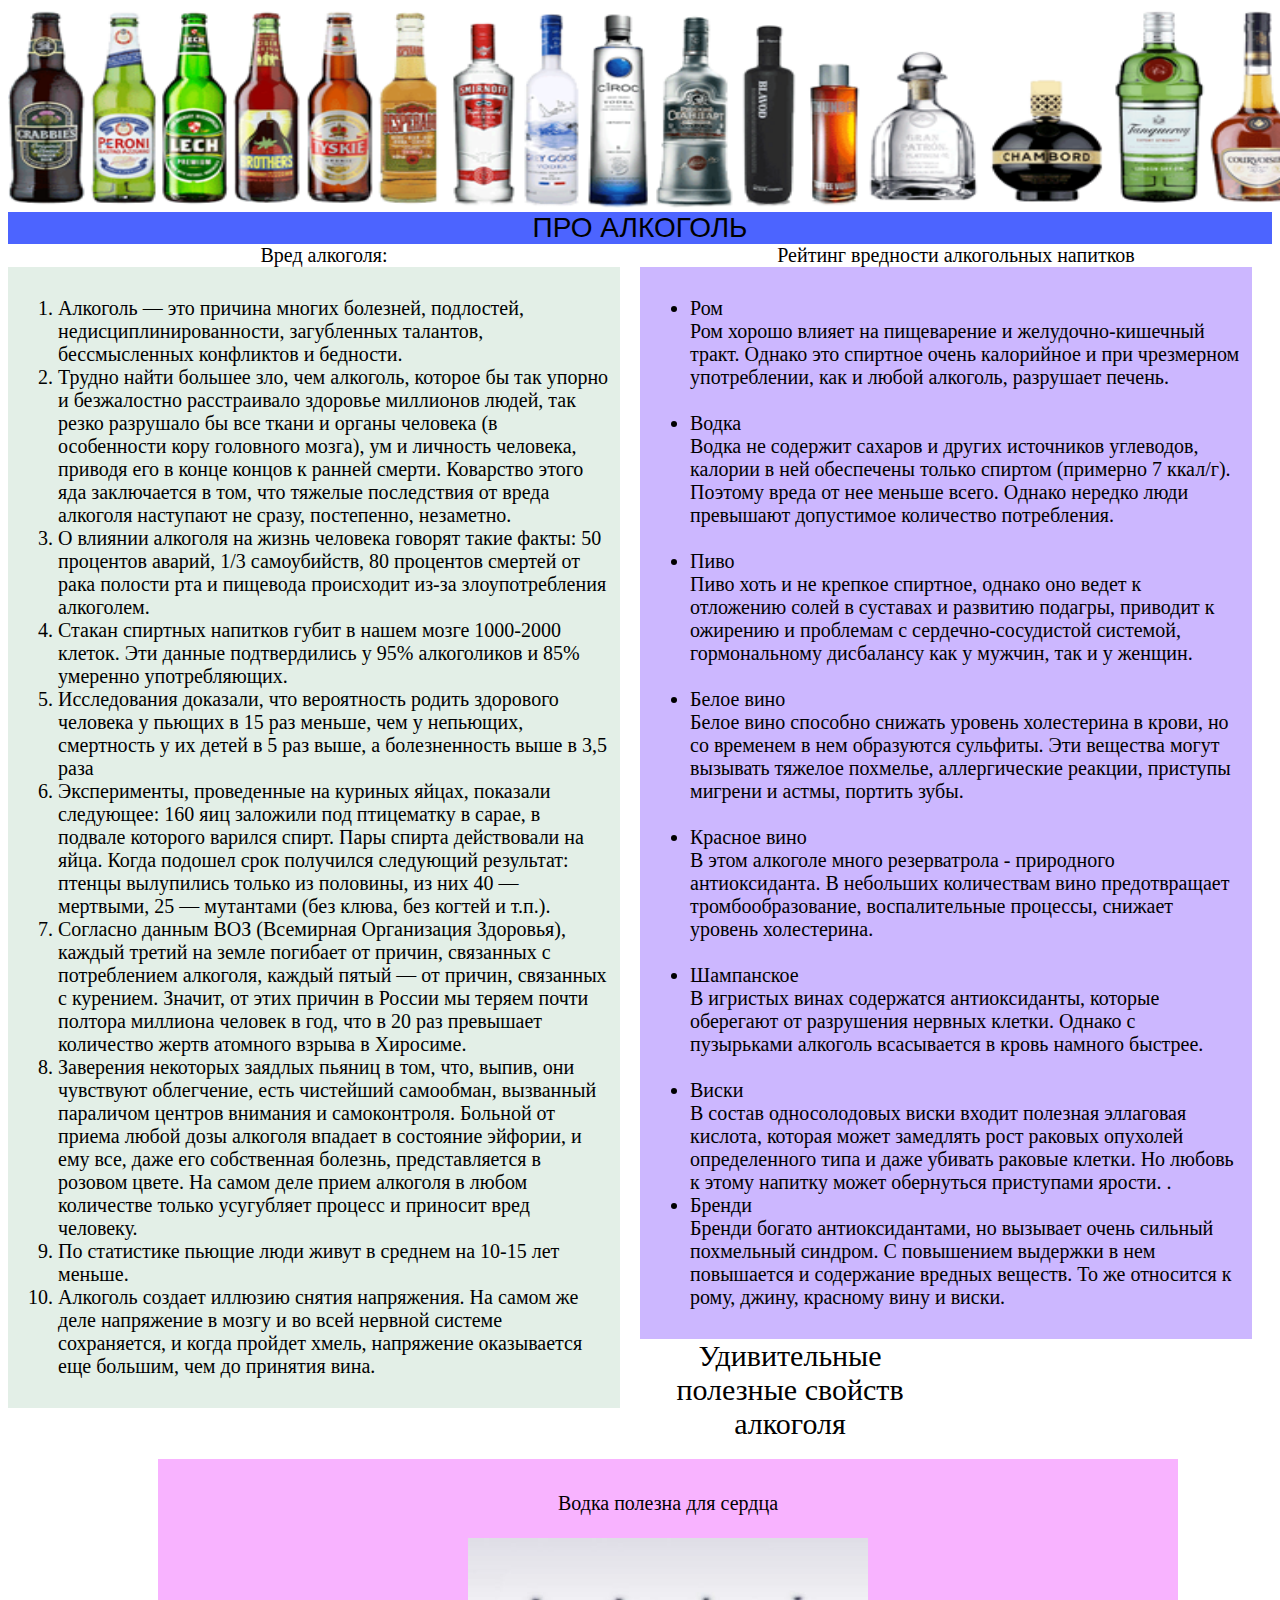
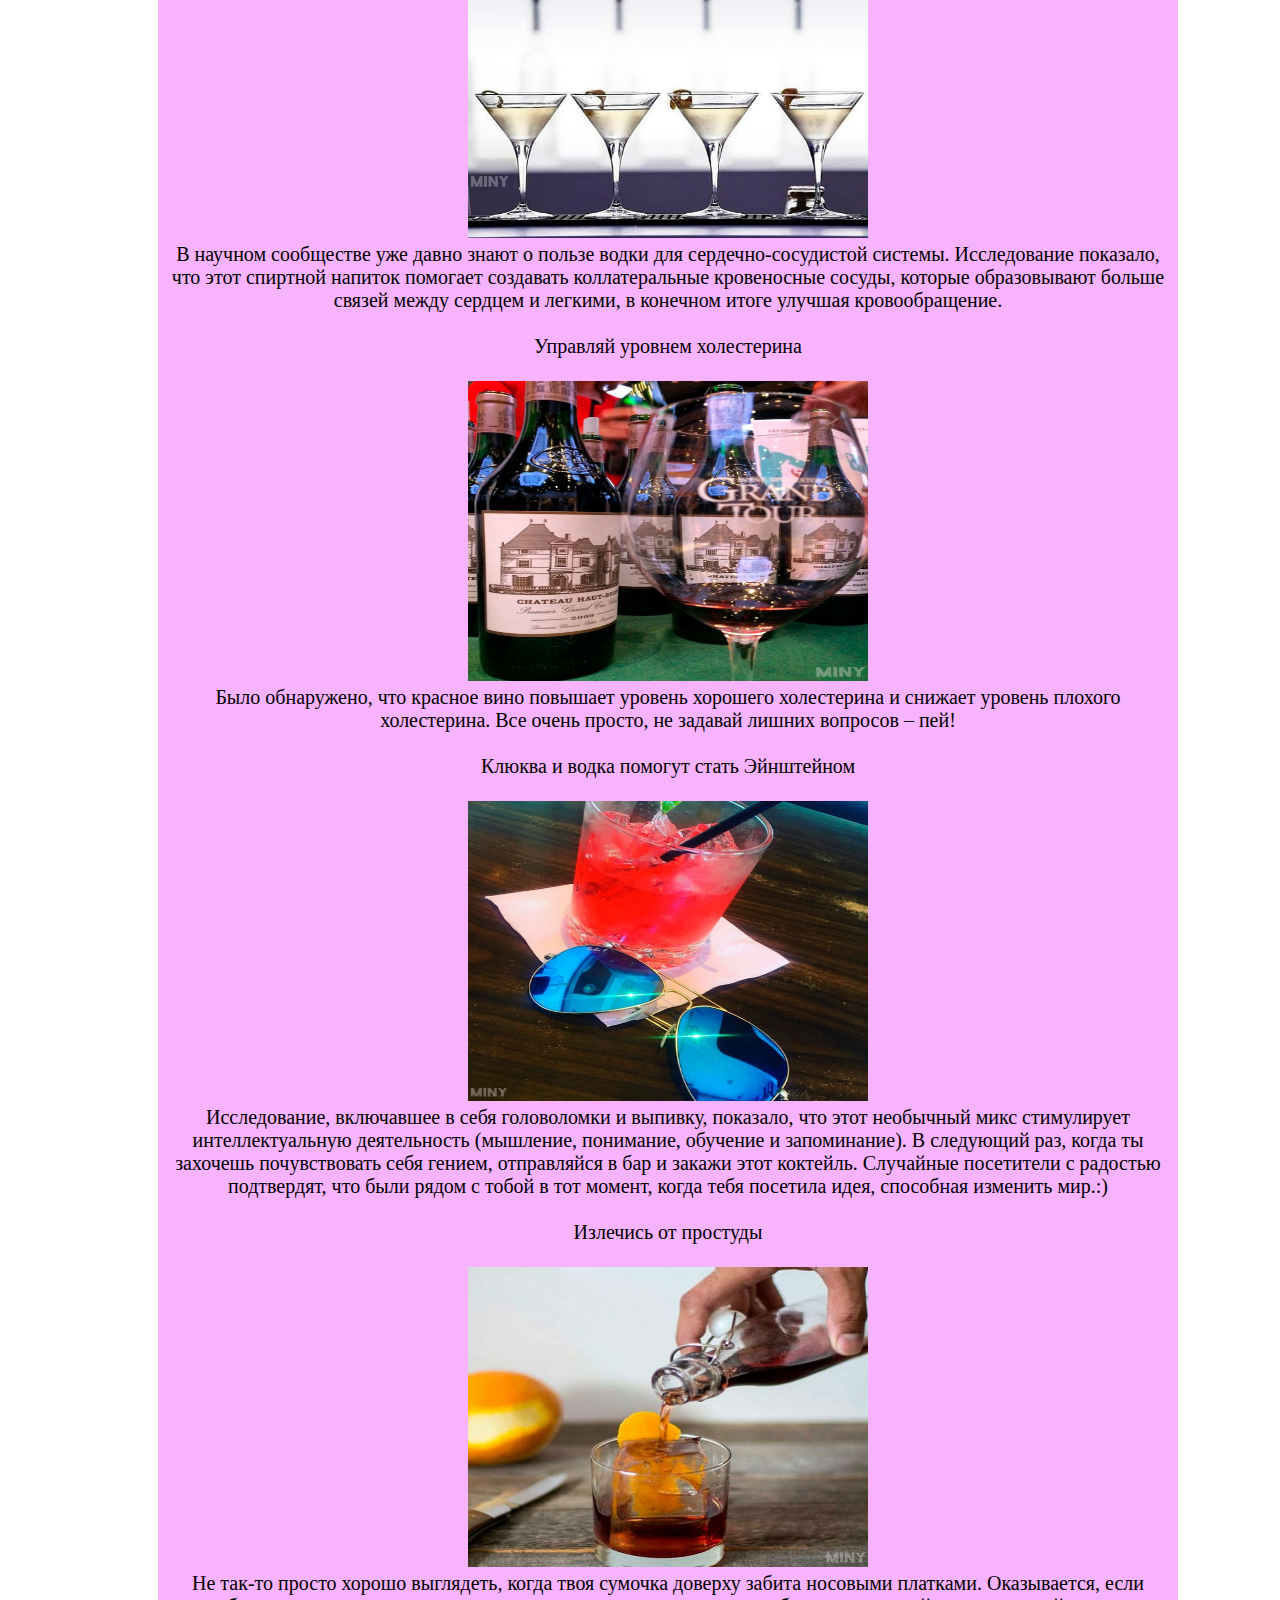
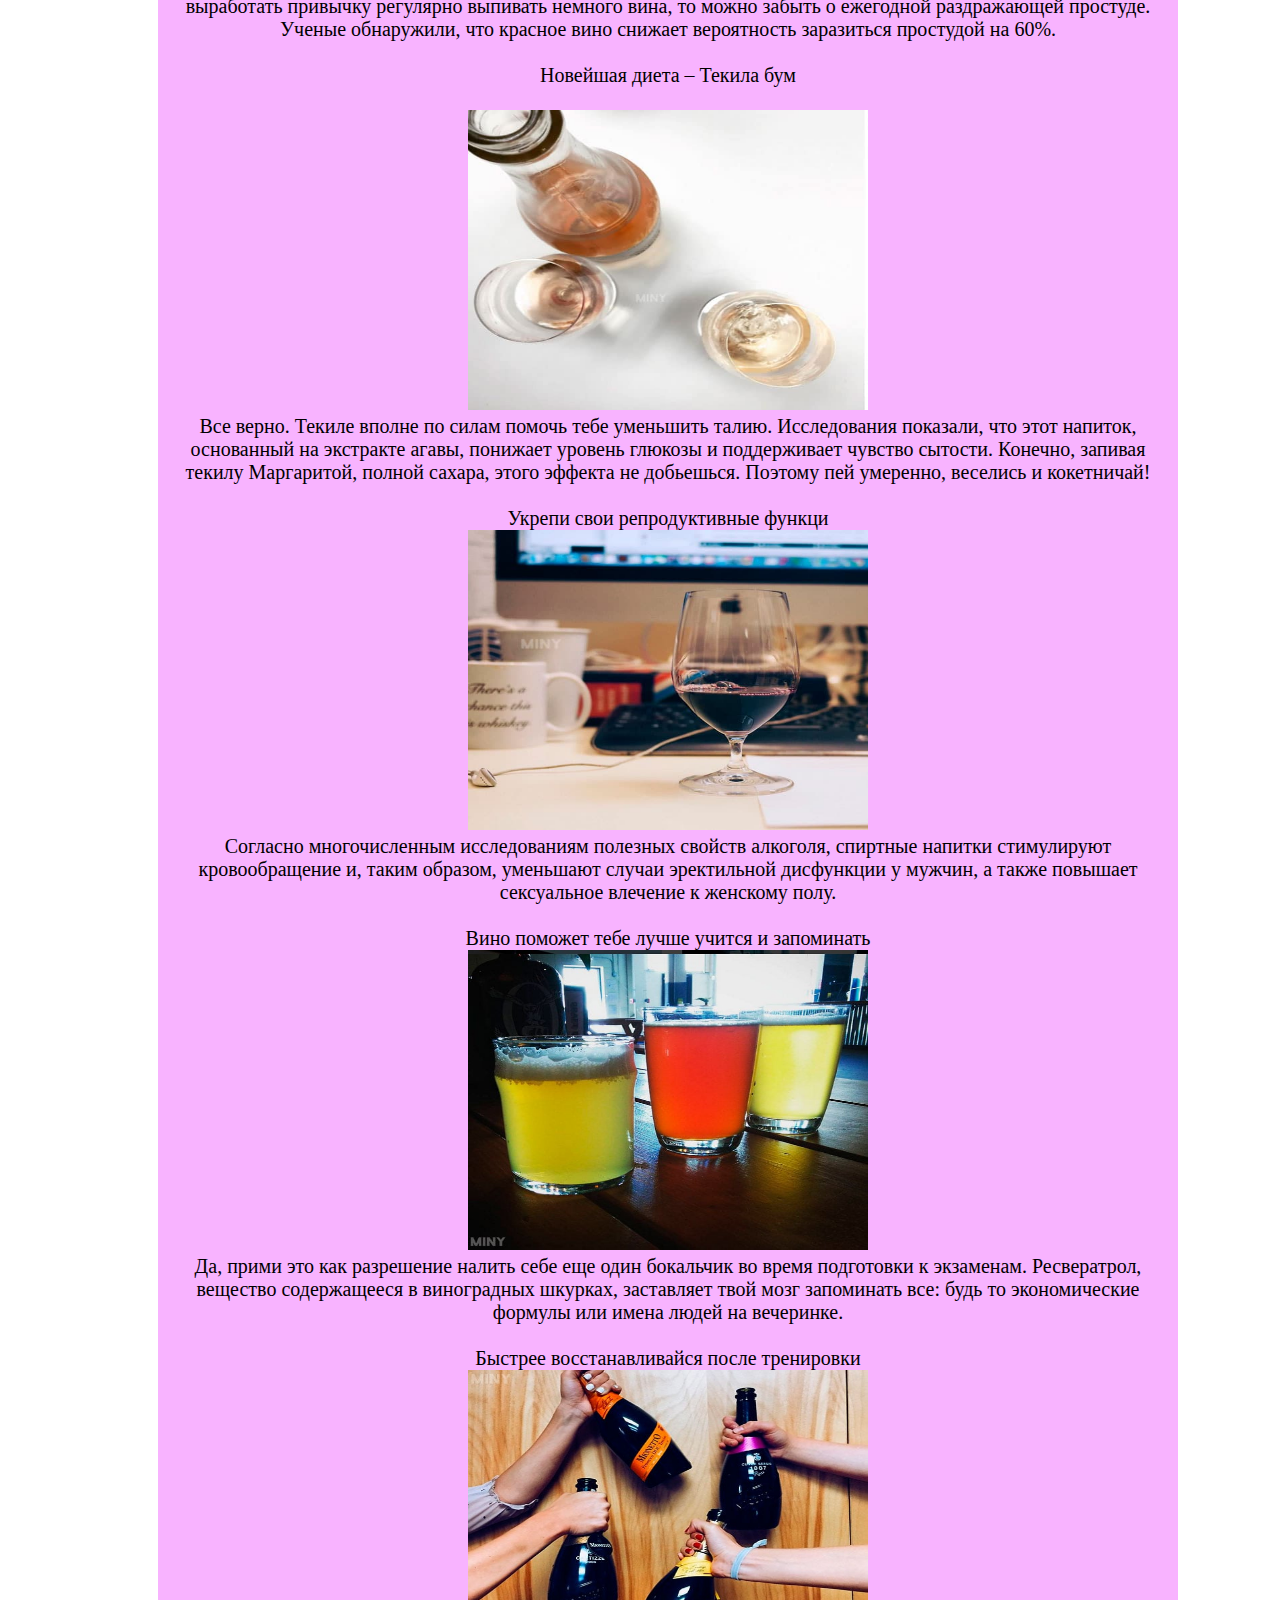
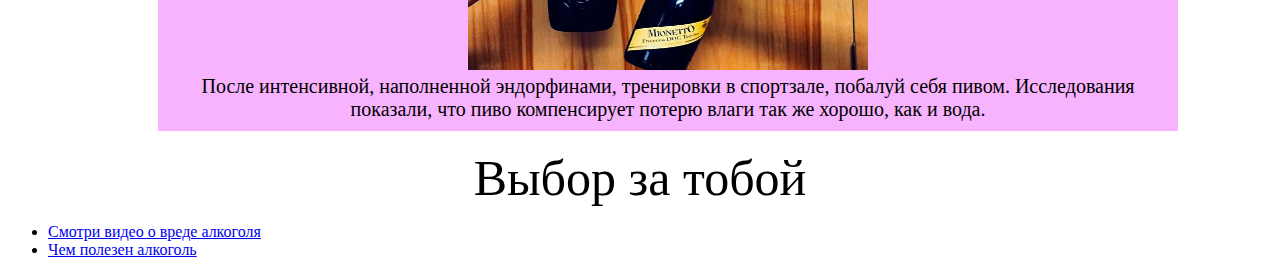
<file: index.html>
<!DOCTYPE html>
<html lang="en">
<head>
    <link href="style.css" rel="stylesheet" type="text/css" >
    <script src="JS.js"> </script>
    <meta charset="UTF-8">
    <title>Title</title>

</head>

<body>
<div class conteine>
    <div class="header" >
        <div> <img src="80adb100a926793b3c4016909796df53.png" width="1300" height="200"></div>

        <div id="name">   ПРО АЛКОГОЛЬ </div>

    </div>

    <div class="content" >
        <div id="bloc1"> Вред алкоголя:
        <div class="bloc1">

            <ol>
                <li> Алкоголь — это причина многих болезней, подлостей, недисциплинированности, загубленных талантов, бессмысленных конфликтов и бедности.</li>
                <li>Трудно найти большее зло, чем алкоголь, которое бы так упорно и безжалостно расстраивало здоровье миллионов людей, так резко разрушало бы все ткани и органы человека (в особенности кору головного мозга), ум и личность человека, приводя его в конце концов к ранней смерти. Коварство этого яда заключается в том, что тяжелые последствия от вреда алкоголя наступают не сразу, постепенно, незаметно. </li>
                <li> О влиянии алкоголя на жизнь человека говорят такие факты: 50 процентов аварий, 1/3 самоубийств, 80 процентов смертей от рака полости рта и пищевода происходит из-за злоупотребления алкоголем.</li>
                <li>Стакан спиртных напитков губит в нашем мозге 1000-2000 клеток. Эти данные подтвердились у 95% алкоголиков и 85% умеренно употребляющих.</li>
                <li>Исследования доказали, что вероятность родить здорового человека у пьющих в 15 раз меньше, чем у непьющих, смертность у их детей в 5 раз выше, а болезненность выше в 3,5 раза</li>
                <li> Эксперименты, проведенные на куриных яйцах, показали следующее: 160 яиц заложили под птицематку в сарае, в подвале которого варился спирт. Пары спирта действовали на яйца. Когда подошел срок получился следующий результат: птенцы вылупились только из половины, из них 40 — мертвыми, 25 — мутантами (без клюва, без когтей и т.п.).</li>
                <li>Согласно данным ВОЗ (Всемирная Организация Здоровья), каждый третий на земле погибает от причин, связанных с потреблением алкоголя, каждый пятый — от причин, связанных с курением. Значит, от этих причин в России мы теряем почти полтора миллиона человек в год, что в 20 раз превышает количество жертв атомного взрыва в Хиросиме.</li>
                <li>Заверения некоторых заядлых пьяниц в том, что, выпив, они чувствуют облегчение, есть чистейший самообман, вызванный параличом центров внимания и самоконтроля. Больной от приема любой дозы алкоголя впадает в состояние эйфории, и ему все, даже его собственная болезнь, представляется в розовом цвете. На самом деле прием алкоголя в любом количестве только усугубляет процесс и приносит вред человеку.</li>
                <li>По статистике пьющие люди живут в среднем на 10-15 лет меньше.</li>
                <li> Алкоголь создает иллюзию снятия напряжения. На самом же деле напряжение в мозгу и во всей нервной системе сохраняется, и когда пройдет хмель, напряжение оказывается еще большим, чем до принятия вина.
            </ol>
            </div>
    </div>

        <div id="bloc2"> Рейтинг вредности алкогольных напитков
        <br>
            <div class="bloc2">

                <ul>
                    <li>Ром
                     <br>   Ром хорошо влияет на пищеварение и желудочно-кишечный тракт. Однако это спиртное очень калорийное и при чрезмерном употреблении, как и любой алкоголь, разрушает печень.</li> <br>
                   <li>Водка
                       <br>Водка не содержит сахаров и других источников углеводов, калории в ней обеспечены только спиртом (примерно 7 ккал/г). Поэтому вреда от нее меньше всего. Однако нередко люди превышают допустимое количество потребления.</li> <br>
                    <li> Пиво
                        <br> Пиво хоть и не крепкое спиртное, однако оно ведет к отложению солей в суставах и развитию подагры, приводит к ожирению и проблемам с сердечно-сосудистой системой, гормональному дисбалансу как у мужчин, так и у женщин.</li> <br>
                    <li>Белое вино
                        <br>Белое вино способно снижать уровень холестерина в крови, но со временем в нем образуются сульфиты. Эти вещества могут вызывать тяжелое похмелье, аллергические реакции, приступы мигрени и астмы, портить зубы.</li> <br>
                    <li>Красное вино
                        <br>В этом алкоголе много резерватрола - природного антиоксиданта. В небольших количествам вино предотвращает тромбообразование, воспалительные процессы, снижает уровень холестерина. </li> <br>
                    <li>Шампанское
                        <br>В игристых винах содержатся антиоксиданты, которые оберегают от разрушения нервных клетки.  Однако с пузырьками алкоголь всасывается в кровь намного быстрее.</li> <br>
                    <li> Виски
                    <br>В состав односолодовых виски входит полезная эллаговая кислота, которая может замедлять рост раковых опухолей определенного типа и даже убивать раковые клетки.
                        Но любовь к этому напитку может обернуться приступами ярости. .</li>
                    <li>Бренди
                    <br>Бренди богато антиоксидантами, но вызывает очень сильный похмельный синдром. С повышением выдержки в нем повышается и содержание вредных веществ. То же относится к рому, джину, красному вину и виски. <br>

                </ul>
            </div>
        </div>
        <br>
        <br> <div id="bloc3">Удивительные полезные свойств алкоголя</div>
        <br>
            <div class="bloc3">

               <br> <div class="p"> Водка полезна для сердца</div>
                <br>
                <div class="image"> <img src="1.jpg" alt="Альтернативный текст" ; width="400" height="300" > </div>
                <div class="text"> В научном сообществе уже давно знают о пользе водки для сердечно-сосудистой системы. Исследование показало, что этот спиртной напиток помогает создавать коллатеральные кровеносные сосуды, которые образовывают больше связей между сердцем и легкими, в конечном итоге улучшая кровообращение.</div>
                <br>
                <div class="p">Управляй уровнем холестерина</div>
                <br>
                <div class="image"> <img src="2.jpg" alt="Альтернативный текст" width="400" height="300" /> </div>
                <div class="text">Было обнаружено, что красное вино повышает уровень хорошего холестерина и снижает уровень плохого холестерина. Все очень просто, не задавай лишних вопросов – пей!</div>
                <br>

                <div class="p">Клюква и водка помогут стать Эйнштейном </div>
                <br>
                <div class="image"> <img src="3.jpg" alt="Альтернативный текст" width="400" height="300" /> </div>
                <div class="text"> Исследование, включавшее в себя головоломки и выпивку, показало, что этот необычный микс стимулирует интеллектуальную деятельность (мышление, понимание, обучение и запоминание). В следующий раз, когда ты захочешь почувствовать себя гением, отправляйся в бар и закажи этот коктейль. Случайные посетители с радостью подтвердят, что были рядом с тобой в тот момент, когда тебя посетила идея, способная изменить мир.:)</div>
                <br>
                    <div class="p">Излечись от простуды</div>
                    <br>
                <div class="image"> <img src="5.jpg" alt="Альтернативный текст" width="400" height="300" /> </div>
                <div class="text">Не так-то просто хорошо выглядеть, когда твоя сумочка доверху забита носовыми платками. Оказывается, если выработать привычку регулярно выпивать немного вина, то можно забыть о ежегодной раздражающей простуде. Ученые обнаружили, что красное вино снижает вероятность заразиться простудой на 60%.</div>
                <br>
                <div class="p">Новейшая диета – Текила бум</div>
                <br>
                <div class="image"> <img src="6.jpg" alt="Альтернативный текст" width="400" height="300" /> </div>
                <div class="text">Все верно. Текиле вполне по силам помочь тебе уменьшить талию. Исследования показали, что этот напиток, основанный на экстракте агавы, понижает уровень глюкозы и поддерживает чувство сытости. Конечно, запивая текилу Маргаритой, полной сахара, этого эффекта не добьешься. Поэтому пей умеренно, веселись и кокетничай!</div>
                <br>
                <div class="p">Укрепи свои репродуктивные функци
                    <br>
                <div class="image"> <img src="7.jpg" alt="Альтернативный текст" width="400" height="300" /> </div>
                    <div class="text">Согласно многочисленным исследованиям полезных свойств алкоголя, спиртные напитки стимулируют кровообращение и, таким образом, уменьшают случаи эректильной дисфункции у мужчин, а также повышает сексуальное влечение к женскому полу.</div>
                <br>
                    <div class="p">Вино поможет тебе лучше учится и запоминать</div>
                <div class="image"> <img src="8.jpg" alt="Альтернативный текст" width="400" height="300" /> </div>
                    <div class="text">Да, прими это как разрешение налить себе еще один бокальчик во время подготовки к экзаменам. Ресвератрол, вещество содержащееся в виноградных шкурках, заставляет твой мозг запоминать все: будь то экономические формулы или имена людей на вечеринке.</div>
                <br>
                    <div class="p">Быстрее восстанавливайся после тренировки</div>
                <div class="image"> <img src="9.jpg" alt="Альтернативный текст" width="400" height="300" /> </div>
                    <div class="text">После интенсивной, наполненной эндорфинами, тренировки в спортзале, побалуй себя пивом. Исследования показали, что пиво компенсирует потерю влаги так же хорошо, как и вода.</div>

            </div>

        </div>
<br>
    </div>

    <div class="footer" >
        <div id="end"> Выбор за тобой</div>
       <div id="sites">
                <ul>
                    <li>  <a href="https://www.youtube.com/watch?time_continue=2&v=Z608RbP1tt0"> Смотри видео о вреде алкоголя </a> </li>
                    <li>  <a href="https://www.youtube.com/watch?v=DKNT5AdYUhY"> Чем полезен алкоголь </a> </li>
                </ul>
    </div>
    </div>

</div>

</body>
</html>
</file>
<file: style.css>
#name{background-color: #4c64ff; font-family: Arial; font-size: 28px; text-align: center}
#bloc1{text-align: center;float: left;width: 50%; height: 50%; font-size: 20px}
#bloc2{text-align: center; float: right; width: 50%; height: 50%; font-size: 20px}
#bloc3{text-align: center;width: 50%;height: 50%;margin-left: 300px; font-size: 30px}
.bloc1{text-align: left; background: rgba(144, 192, 158, 0.25);padding: 10px;margin-right: 20px;}
.bloc2 {text-align: left ; background: #ccb7ff;padding: 10px;margin-right: 20px;}
.bloc3 {text-align: center ; font-size: 20px; background: #f8b3ff;padding: 10px;margin-left: 150px ; width: 1000px}

.image {text-align: center;  border-radius: 10% }


#end{text-align: center; font-size: 50px}
</file>
